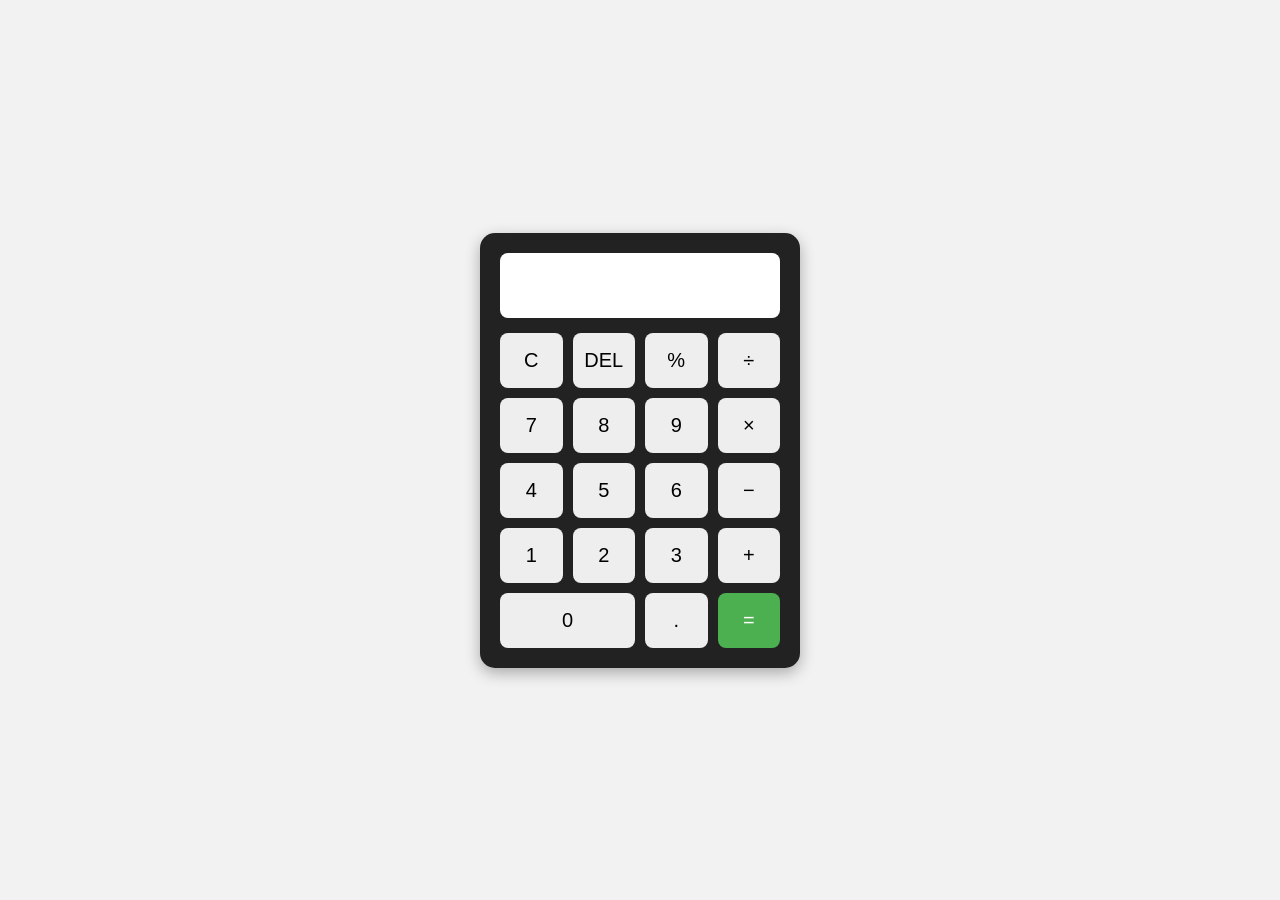
<file: calculator/index.html>
<!DOCTYPE html>
<html lang="en">
<head>
    <meta charset="UTF-8">
    <meta name="viewport" content="width=device-width, initial-scale=1.0">
    <title>simple Calculator</title>

    <link rel="stylesheet" href="style.css">
</head>

<body>

    <div class="calculator">

        <input type="text" id="display" readonly>

        <div class="buttons">

            <button onclick="clearDisplay()">C</button>
            <button onclick="deleteNumber()">DEL</button>
            <button onclick="addValue('%')">%</button>
            <button onclick="addValue('/')">÷</button>

            <button onclick="addValue('7')">7</button>
            <button onclick="addValue('8')">8</button>
            <button onclick="addValue('9')">9</button>
            <button onclick="addValue('*')">×</button>

            <button onclick="addValue('4')">4</button>
            <button onclick="addValue('5')">5</button>
            <button onclick="addValue('6')">6</button>
            <button onclick="addValue('-')">−</button>

            <button onclick="addValue('1')">1</button>
            <button onclick="addValue('2')">2</button>
            <button onclick="addValue('3')">3</button>
            <button onclick="addValue('+')">+</button>

            <button onclick="addValue('0')" class="zero">0</button>
            <button onclick="addValue('.')">.</button>
            <button onclick="calculate()" class="equal">=</button>

        </div>
    </div>

    <script src="script.js"></script>

</body>
</html>
</file>
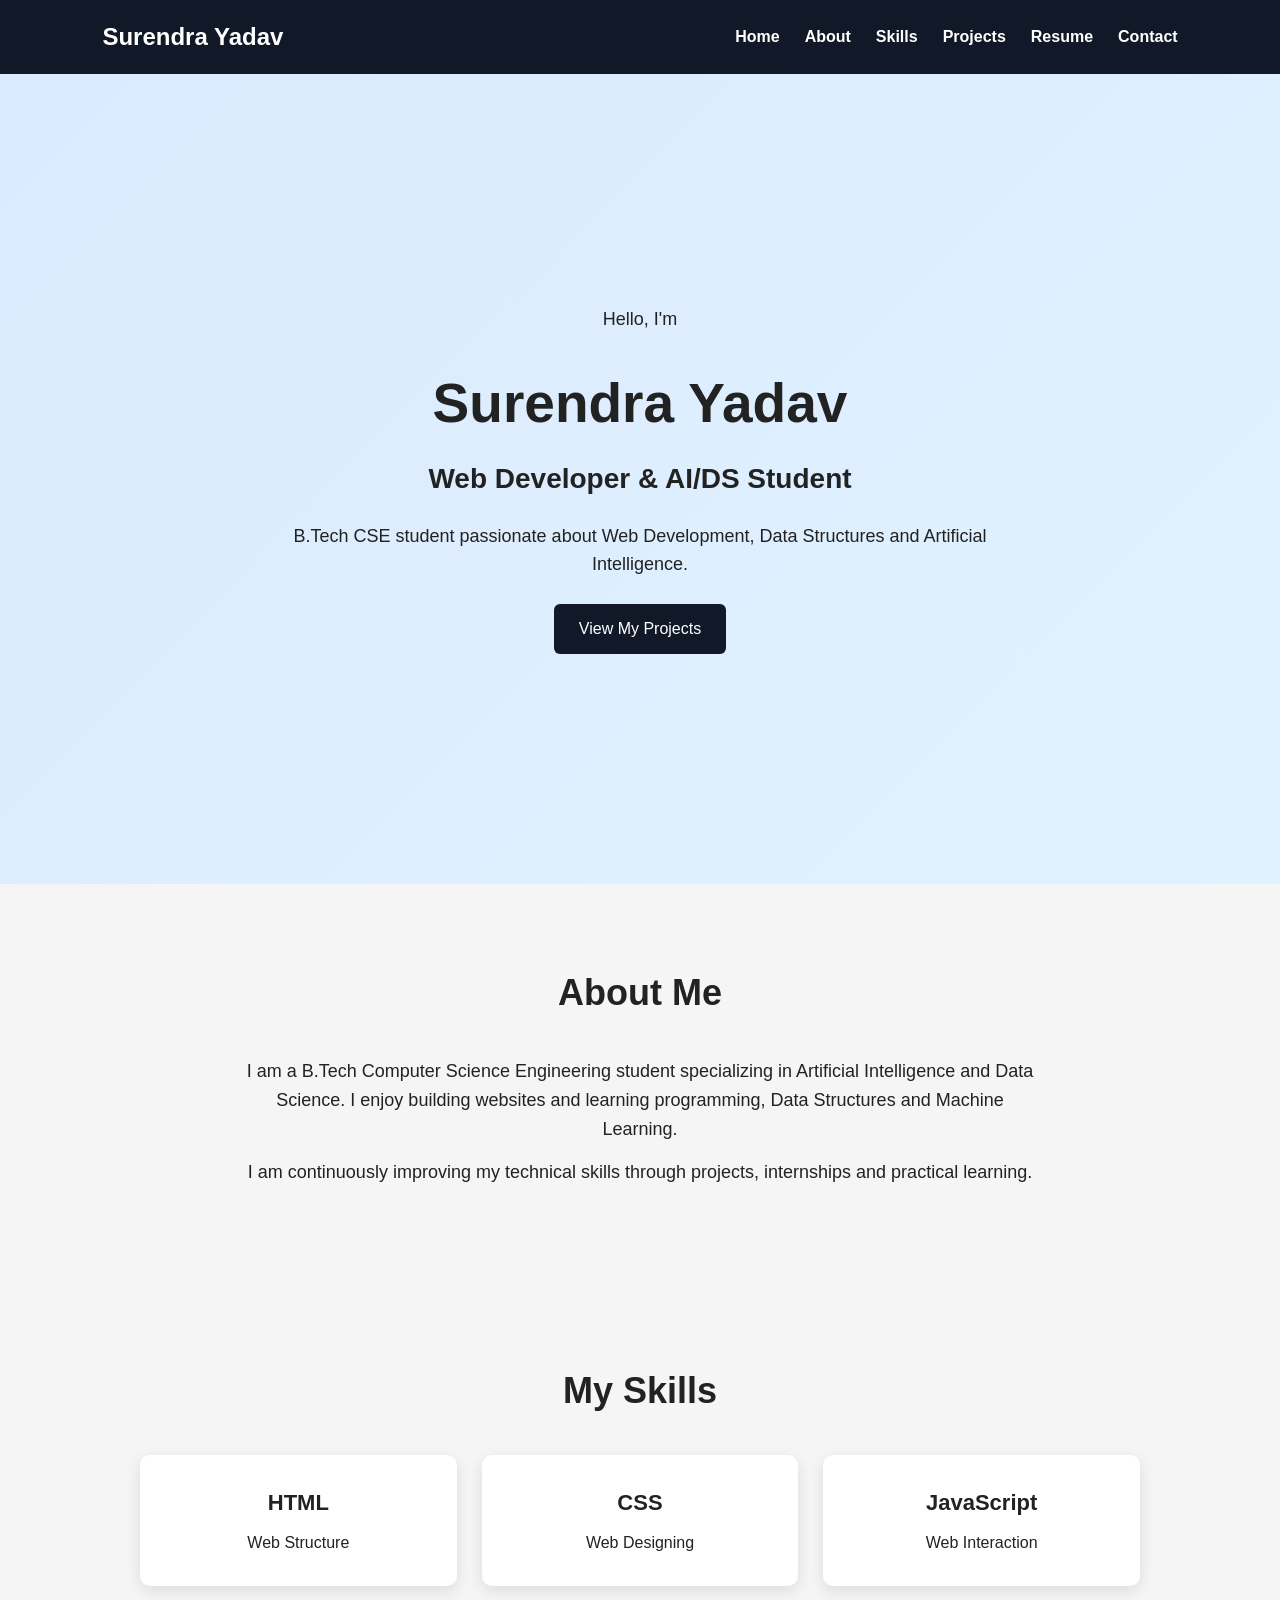
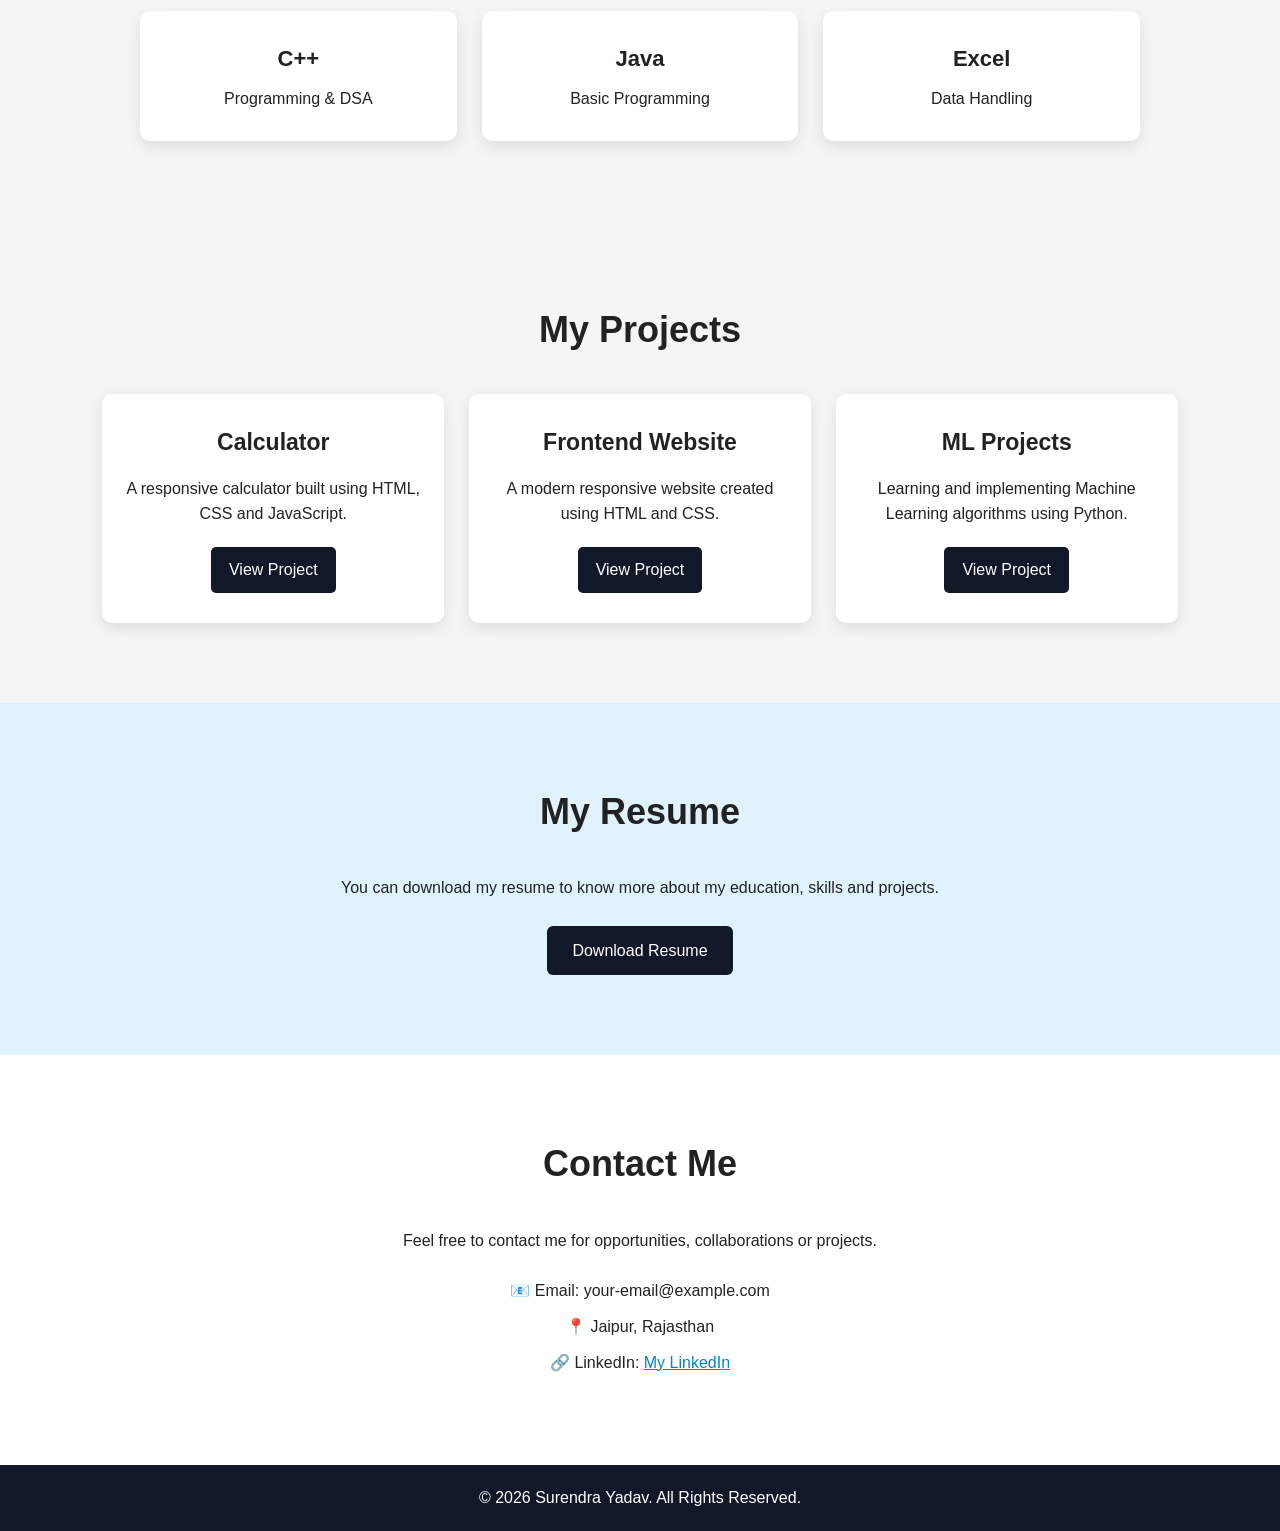
<file: own portfolio site/index.html>
<!DOCTYPE html>
<html lang="en">
<head>
    <meta charset="UTF-8">
    <meta name="viewport" content="width=device-width, initial-scale=1.0">

    <title>Surendra Yadav | Portfolio</title>

    <link rel="stylesheet" href="style.css">
</head>

<body>

    <!-- Navigation Bar -->
    <header>
        <nav class="navbar">
            <h2 class="logo">Surendra Yadav</h2>

            <ul class="nav-links">
                <li><a href="#home">Home</a></li>
                <li><a href="#about">About</a></li>
                <li><a href="#skills">Skills</a></li>
                <li><a href="#projects">Projects</a></li>
                <li><a href="#resume">Resume</a></li>
                <li><a href="#contact">Contact</a></li>
            </ul>
        </nav>
    </header>


    <!-- Home Section -->
    <section id="home" class="hero">

        <div class="hero-content">
            <p class="hello">Hello, I'm</p>

            <h1>Surendra Yadav</h1>

            <h2>Web Developer & AI/DS Student</h2>

            <p>
                B.Tech CSE student passionate about Web Development,
                Data Structures and Artificial Intelligence.
            </p>

            <a href="#projects" class="btn">View My Projects</a>
        </div>

    </section>


    <!-- About Section -->
    <section id="about" class="section">

        <h2>About Me</h2>

        <div class="about-content">

            <p>
                I am a B.Tech Computer Science Engineering student
                specializing in Artificial Intelligence and Data Science.
                I enjoy building websites and learning programming,
                Data Structures and Machine Learning.
            </p>

            <p>
                I am continuously improving my technical skills through
                projects, internships and practical learning.
            </p>

        </div>

    </section>


    <!-- Skills Section -->
    <section id="skills" class="section">

        <h2>My Skills</h2>

        <div class="skills-container">

            <div class="skill-card">
                <h3>HTML</h3>
                <p>Web Structure</p>
            </div>

            <div class="skill-card">
                <h3>CSS</h3>
                <p>Web Designing</p>
            </div>

            <div class="skill-card">
                <h3>JavaScript</h3>
                <p>Web Interaction</p>
            </div>

            <div class="skill-card">
                <h3>C++</h3>
                <p>Programming & DSA</p>
            </div>

            <div class="skill-card">
                <h3>Java</h3>
                <p>Basic Programming</p>
            </div>

            <div class="skill-card">
                <h3>Excel</h3>
                <p>Data Handling</p>
            </div>

        </div>

    </section>


    <!-- Projects Section -->
    <section id="projects" class="section">

        <h2>My Projects</h2>

        <div class="projects-container">

            <div class="project-card">
                <h3>Calculator</h3>

                <p>
                    A responsive calculator built using HTML,
                    CSS and JavaScript.
                </p>

                <a href="#" class="project-btn">View Project</a>
            </div>


            <div class="project-card">
                <h3>Frontend Website</h3>

                <p>
                    A modern responsive website created using
                    HTML and CSS.
                </p>

                <a href="#" class="project-btn">View Project</a>
            </div>


            <div class="project-card">
                <h3>ML Projects</h3>

                <p>
                    Learning and implementing Machine Learning
                    algorithms using Python.
                </p>

                <a href="#" class="project-btn">View Project</a>
            </div>

        </div>

    </section>


    <!-- Resume Section -->
    <section id="resume" class="section resume-section">

        <h2>My Resume</h2>

        <p>
            You can download my resume to know more about my
            education, skills and projects.
        </p>

        <a href="#" class="btn">Download Resume</a>

    </section>


    <!-- Contact Section -->
    <section id="contact" class="section contact-section">

        <h2>Contact Me</h2>

        <p>
            Feel free to contact me for opportunities,
            collaborations or projects.
        </p>

        <div class="contact-info">

            <p>📧 Email: your-email@example.com</p>

            <p>📍 Jaipur, Rajasthan</p>

            <p>
                🔗 LinkedIn:
                <a href="#" target="_blank">My LinkedIn</a>
            </p>

        </div>

    </section>


    <!-- Footer -->
    <footer>

        <p>
            © 2026 Surendra Yadav. All Rights Reserved.
        </p>

    </footer>


    <script src="script.js"></script>

</body>
</html>
</file>
<file: calculator/style.css>
* {
    box-sizing: border-box;
    margin: 0;
    padding: 0;
}

body {
    font-family: Arial, sans-serif;
    background: #f2f2f2;

    display: flex;
    justify-content: center;
    align-items: center;

    min-height: 100vh;
}

.calculator {
    width: 320px;
    background: #222;
    padding: 20px;
    border-radius: 15px;
    box-shadow: 0 5px 15px rgba(0, 0, 0, 0.3);
}

#display {
    width: 100%;
    height: 65px;

    margin-bottom: 15px;
    padding: 10px;

    font-size: 28px;
    text-align: right;

    border: none;
    border-radius: 8px;
    background: white;
}

.buttons {
    display: grid;
    grid-template-columns: repeat(4, 1fr);
    gap: 10px;
}

button {
    height: 55px;

    font-size: 20px;
    border: none;
    border-radius: 8px;

    cursor: pointer;
    background: #eee;
}

button:hover {
    background: #ddd;
}

.zero {
    grid-column: span 2;
}

.equal {
    background: #4CAF50;
    color: white;
}

.equal:hover {
    background: #45a049;
}
</file>
<file: own portfolio site/style.css>
/* General Settings */

* {
    margin: 0;
    padding: 0;
    box-sizing: border-box;
    scroll-behavior: smooth;
}

body {
    font-family: Arial, sans-serif;
    line-height: 1.6;
    background: #f5f5f5;
    color: #222;
}


/* Navigation Bar */

header {
    position: sticky;
    top: 0;
    z-index: 1000;
}

.navbar {
    display: flex;
    justify-content: space-between;
    align-items: center;
    padding: 18px 8%;
    background: #111827;
}

.logo {
    color: white;
    font-size: 24px;
}

.nav-links {
    display: flex;
    list-style: none;
    gap: 25px;
}

.nav-links a {
    color: white;
    text-decoration: none;
    font-weight: bold;
    transition: 0.3s;
}

.nav-links a:hover {
    color: #38bdf8;
}


/* Home Section */

.hero {
    min-height: 90vh;
    display: flex;
    justify-content: center;
    align-items: center;
    text-align: center;
    padding: 40px 20px;
    background: linear-gradient(135deg, #dbeafe, #e0f2fe);
}

.hero-content {
    max-width: 750px;
    animation: fadeIn 1.5s ease;
}

.hello {
    font-size: 20px;
    margin-bottom: 10px;
}

.hero h1 {
    font-size: 55px;
    margin-bottom: 10px;
}

.hero h2 {
    font-size: 28px;
    margin-bottom: 20px;
}

.hero p {
    font-size: 18px;
    margin-bottom: 25px;
}


/* Buttons */

.btn {
    display: inline-block;
    padding: 12px 25px;
    background: #111827;
    color: white;
    text-decoration: none;
    border-radius: 6px;
    transition: 0.3s;
}

.btn:hover {
    background: #0284c7;
    transform: translateY(-3px);
}


/* Common Section */

.section {
    padding: 80px 8%;
    text-align: center;
}

.section h2 {
    font-size: 36px;
    margin-bottom: 35px;
}


/* About */

.about-content {
    max-width: 800px;
    margin: auto;
}

.about-content p {
    margin-bottom: 15px;
    font-size: 18px;
}


/* Skills */

.skills-container {
    display: grid;
    grid-template-columns: repeat(3, 1fr);
    gap: 25px;
    max-width: 1000px;
    margin: auto;
}

.skill-card {
    background: white;
    padding: 30px 20px;
    border-radius: 10px;
    box-shadow: 0 5px 15px rgba(0, 0, 0, 0.1);
    transition: 0.3s;
}

.skill-card:hover {
    transform: translateY(-8px);
}

.skill-card h3 {
    margin-bottom: 10px;
    font-size: 22px;
}


/* Projects */

.projects-container {
    display: grid;
    grid-template-columns: repeat(3, 1fr);
    gap: 25px;
    max-width: 1100px;
    margin: auto;
}

.project-card {
    background: white;
    padding: 30px 20px;
    border-radius: 10px;
    box-shadow: 0 5px 15px rgba(0, 0, 0, 0.1);
    transition: 0.3s;
}

.project-card:hover {
    transform: translateY(-8px);
}

.project-card h3 {
    font-size: 23px;
    margin-bottom: 15px;
}

.project-card p {
    margin-bottom: 20px;
}

.project-btn {
    display: inline-block;
    padding: 10px 18px;
    background: #111827;
    color: white;
    text-decoration: none;
    border-radius: 5px;
}

.project-btn:hover {
    background: #0284c7;
}


/* Resume */

.resume-section {
    background: #e0f2fe;
}

.resume-section p {
    margin-bottom: 25px;
}


/* Contact */

.contact-section {
    background: white;
}

.contact-info {
    margin-top: 25px;
}

.contact-info p {
    margin: 10px;
}

.contact-info a {
    color: #0284c7;
}


/* Footer */

footer {
    background: #111827;
    color: white;
    text-align: center;
    padding: 20px;
}


/* Animation */

@keyframes fadeIn {
    from {
        opacity: 0;
        transform: translateY(30px);
    }

    to {
        opacity: 1;
        transform: translateY(0);
    }
}


/* Responsive Design */

@media (max-width: 768px) {

    .navbar {
        flex-direction: column;
        gap: 15px;
    }

    .nav-links {
        gap: 12px;
        flex-wrap: wrap;
        justify-content: center;
    }

    .hero h1 {
        font-size: 40px;
    }

    .hero h2 {
        font-size: 22px;
    }

    .skills-container,
    .projects-container {
        grid-template-columns: 1fr;
    }

    .section {
        padding: 60px 5%;
    }
}
</file>
